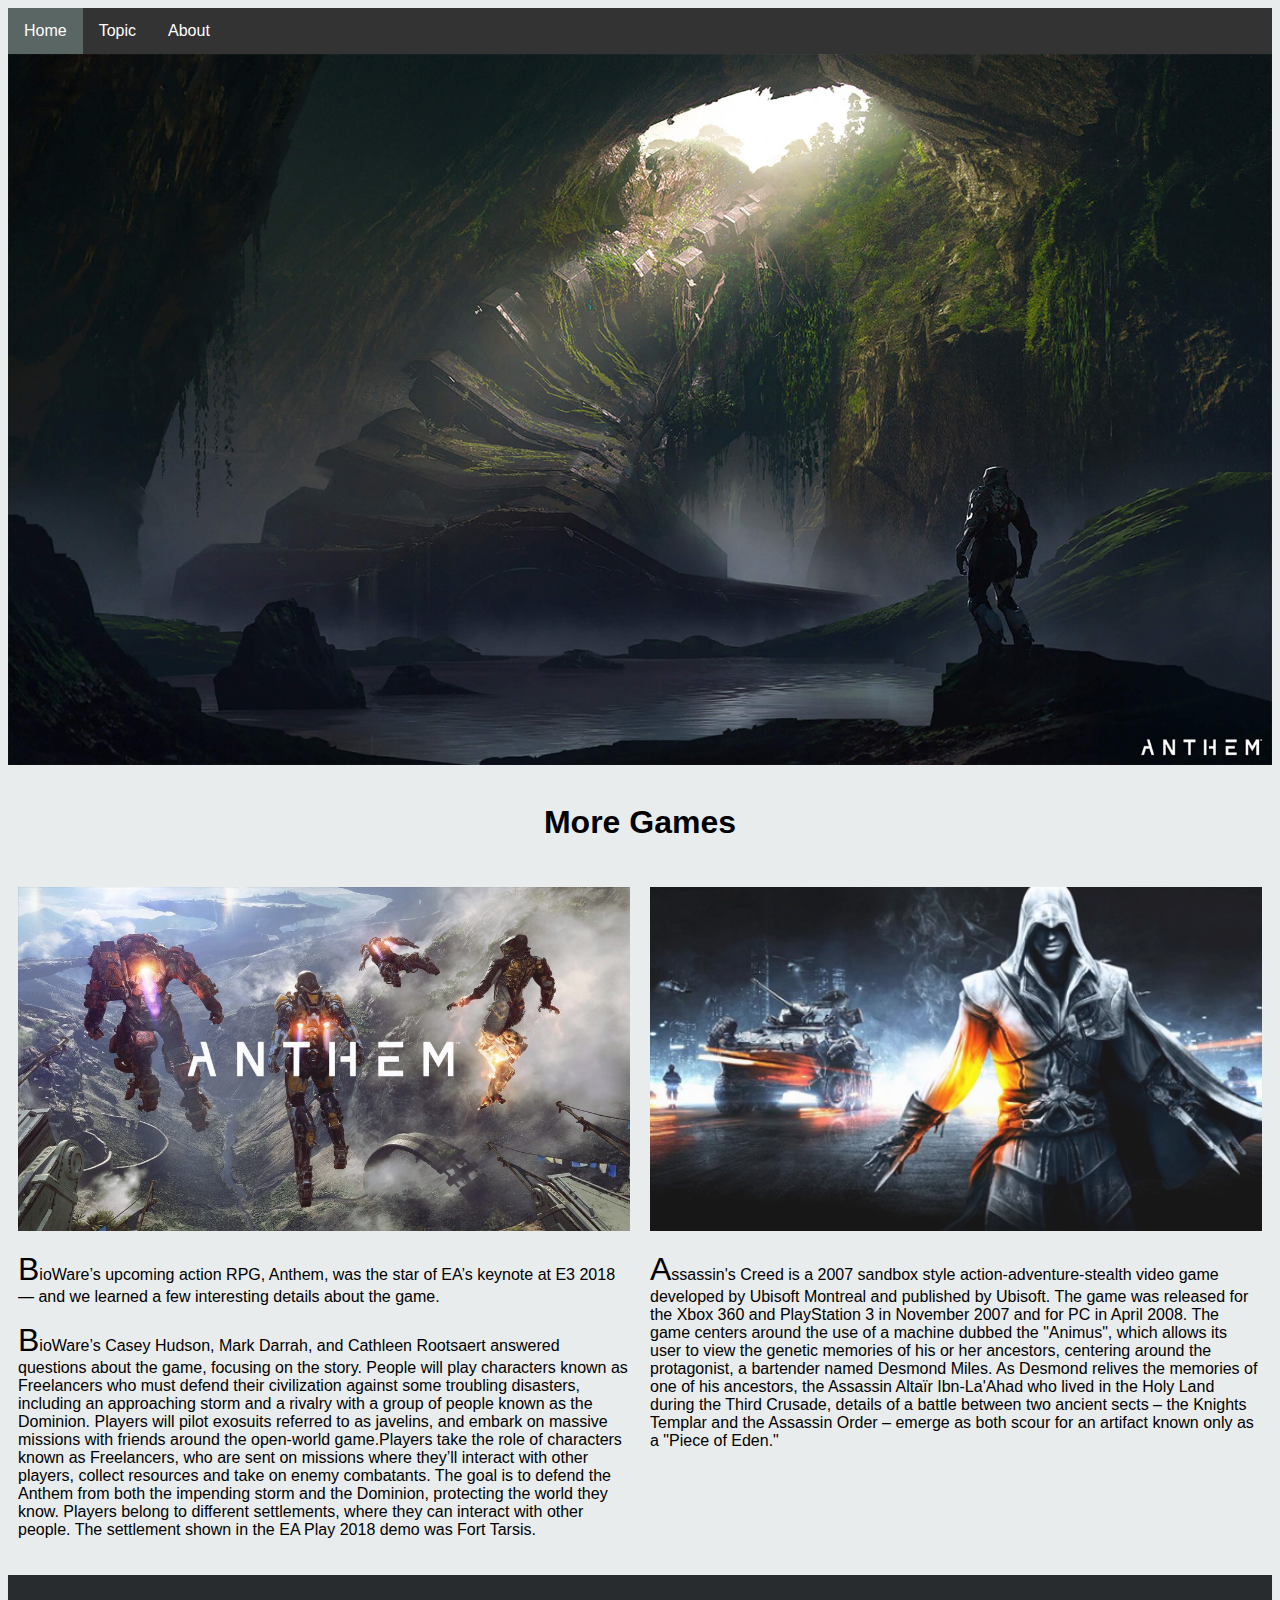
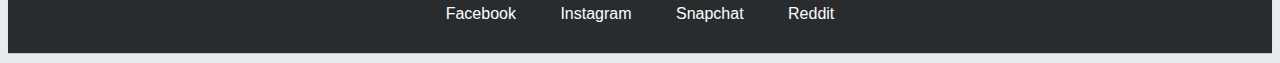
<file: a1/index.html>
<!DOCTYPE html>
<html lang="en">
  <head>
    <meta charset="utf-8">
    <meta name="viewport" content="width=device-width, initial-scale=1">
    <title>HomePage</title>
    <link rel="stylesheet" href="style.css">
  </head>
  <body>
    <header>
    <ul>
    <li><a class="active" href="index.html">Home</a></li>
    <li><a href="topic.html">Topic</a></li>
    <li><a href="about.html">About</a></li>
  </ul>
  <div><!--    wallpaperaccess.com-->
    <img src="images/1.jpg" alt="Nature" class="home_img">
    </div>
        </header>
<h1>More Games</h1>
<div class="row">
<div class="column">
  <img src="images/2.jpg" alt="Nature" class="left_img">
  <p>
    BioWare’s upcoming action RPG, Anthem, was the star of EA’s keynote at E3 2018 — and we learned a few interesting details about the game.</p>

<p>BioWare’s Casey Hudson, Mark Darrah, and Cathleen Rootsaert answered questions about the game, focusing on the story. People will play characters known as Freelancers who must defend their civilization against some troubling disasters, including an approaching storm and a rivalry with a group of people known as the Dominion. Players will pilot exosuits referred to as javelins, and embark on massive missions with friends around the open-world game.Players take the role of characters known as Freelancers, who are sent on missions where they’ll interact with other players, collect resources and take on enemy combatants. The goal is to defend the Anthem from both the impending storm and the Dominion, protecting the world they know. Players belong to different settlements, where they can interact with other people. The settlement shown in the EA Play 2018 demo was Fort Tarsis.
    </p>
  </div>
  <div class="column">
  <img src="images/3.jpg" alt="pcgame" class="left_img">
  <p>
    Assassin's Creed is a 2007 sandbox style action-adventure-stealth video game developed by Ubisoft Montreal and published by Ubisoft. The game was released for the Xbox 360 and PlayStation 3 in November 2007 and for PC in April 2008.
The game centers around the use of a machine dubbed the "Animus", which allows its user to view the genetic memories of his or her ancestors, centering around the protagonist, a bartender named Desmond Miles. As Desmond relives the memories of one of his ancestors, the Assassin Altaïr Ibn-La'Ahad who lived in the Holy Land during the Third Crusade, details of a battle between two ancient sects – the Knights Templar and the Assassin Order – emerge as both scour for an artifact known only as a "Piece of Eden."
    </p>
    </div>
  </div>
  <!--using "#" by avoiding getting an error-->
  <footer class="footerid">
				<a href="#">Facebook</a>
				<a href="#">Instagram</a>
				<a href="#">Snapchat</a>
				<a href="#">Reddit</a>
  </footer>
  </body>
</html>
</file>
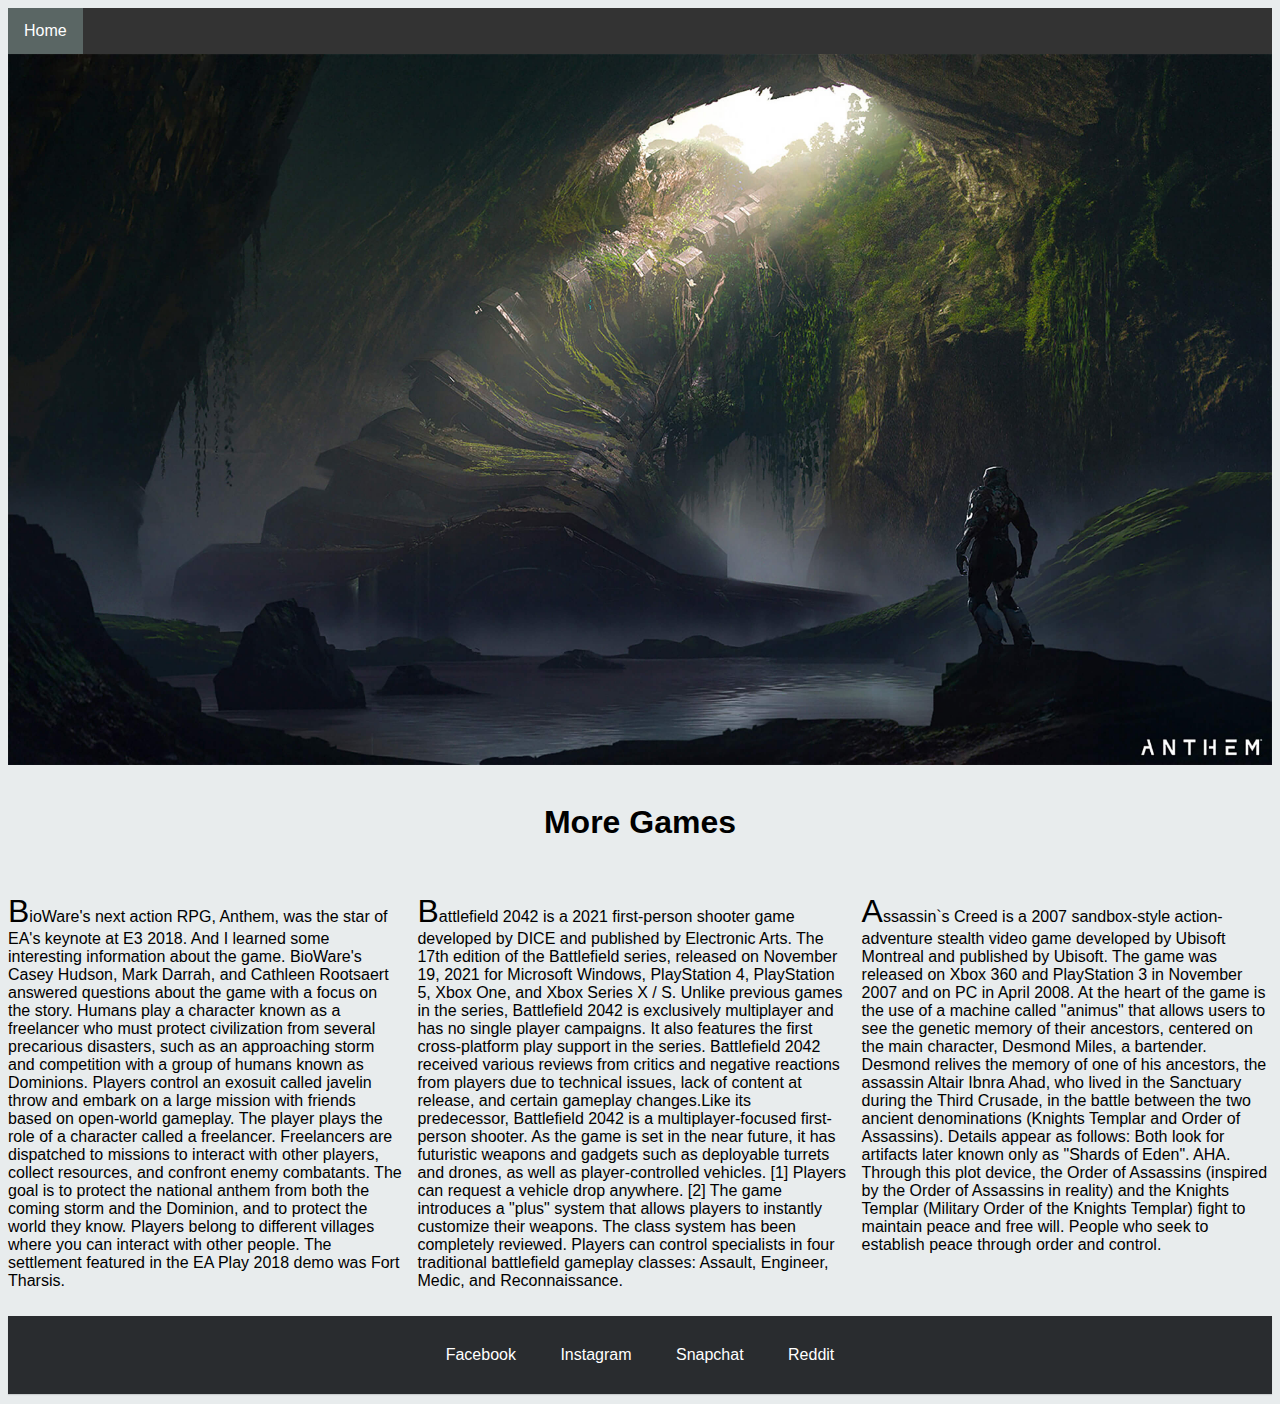
<file: A2 With GRID/index.html>
<!DOCTYPE html>
<html lang="en">
  <head>
    <meta charset="utf-8">
    <meta name="viewport" content="initial-scale=1">
    <title>HomePage</title>
    <link rel="stylesheet" href="grid.css">
    <!--<link rel="stylesheet" href="style.css"> -->
  </head>
  <body>
    <header>
    <ul>
    <li><a class="active" href="index.html">Home</a></li>
  </ul>
  <div><!--    wallpaperaccess.com-->
    <img src="images/1.jpg" alt="Nature" class="home_img">
    </div>
        </header>
<h1>More Games</h1>
<main>
<div class="responsive">
<div>
  <p>
    BioWare's next action RPG, Anthem, was the star of EA's keynote at E3 2018. And I learned some interesting information about the game. BioWare's Casey Hudson, Mark Darrah, and Cathleen Rootsaert answered questions about the game with a focus on the story. Humans play a character known as a freelancer who must protect civilization from several precarious disasters, such as an approaching storm and competition with a group of humans known as Dominions. Players control an exosuit called javelin throw and embark on a large mission with friends based on open-world gameplay. The player plays the role of a character called a freelancer. Freelancers are dispatched to missions to interact with other players, collect resources, and confront enemy combatants. The goal is to protect the national anthem from both the coming storm and the Dominion, and to protect the world they know. Players belong to different villages where you can interact with other people. The settlement featured in the EA Play 2018 demo was Fort Tharsis.
    </p>
</div>
<div>
  <p>
    Battlefield 2042 is a 2021 first-person shooter game developed by DICE and published by Electronic Arts. The 17th edition of the Battlefield series, released on November 19, 2021 for Microsoft Windows, PlayStation 4, PlayStation 5, Xbox One, and Xbox Series X / S. Unlike previous games in the series, Battlefield 2042 is exclusively multiplayer and has no single player campaigns. It also features the first cross-platform play support  in the series. Battlefield 2042 received various reviews from critics and  negative reactions from players due to technical issues, lack of content at release, and certain gameplay changes.Like its predecessor, Battlefield 2042 is a multiplayer-focused first-person shooter. As the game is set in the near future, it has futuristic weapons and gadgets such as deployable turrets and drones, as well as player-controlled vehicles. [1] Players can request a vehicle drop anywhere. [2] The game introduces a "plus" system that allows players to instantly customize their weapons. The class system has been completely reviewed. Players can  control specialists in four traditional battlefield gameplay classes: Assault, Engineer, Medic, and Reconnaissance. 
  </p>
</div>
<aside>
  <div>
  <p>
  Assassin`s Creed is a 2007 sandbox-style action-adventure stealth video game developed by Ubisoft Montreal and published by Ubisoft. The game was released on Xbox 360 and PlayStation 3 in November 2007 and on PC in April 2008. At the heart of the game is the use of a machine called "animus" that allows users to see the genetic memory of their ancestors, centered on the main character, Desmond Miles, a bartender. Desmond relives the memory of one of his ancestors, the assassin Altair Ibnra Ahad, who lived in the Sanctuary during the Third Crusade, in the battle between the two ancient denominations (Knights Templar and  Order of Assassins). Details appear as follows: Both look for artifacts later known only as "Shards of Eden". AHA. Through this plot device,  the Order of Assassins (inspired by the  Order of Assassins in reality) and the Knights Templar (Military Order of the Knights Templar) fight to maintain peace and free will. People who seek to establish peace through order and control.
    </p>
    </div>
  </aside>
    </div>
  </main>
  <!--using "#" by avoiding getting an error-->
  <footer class="footerid">
				<a href="#">Facebook</a>
				<a href="#">Instagram</a>
				<a href="#">Snapchat</a>
				<a href="#">Reddit</a>
  </footer>
  </body>
</html>
</file>
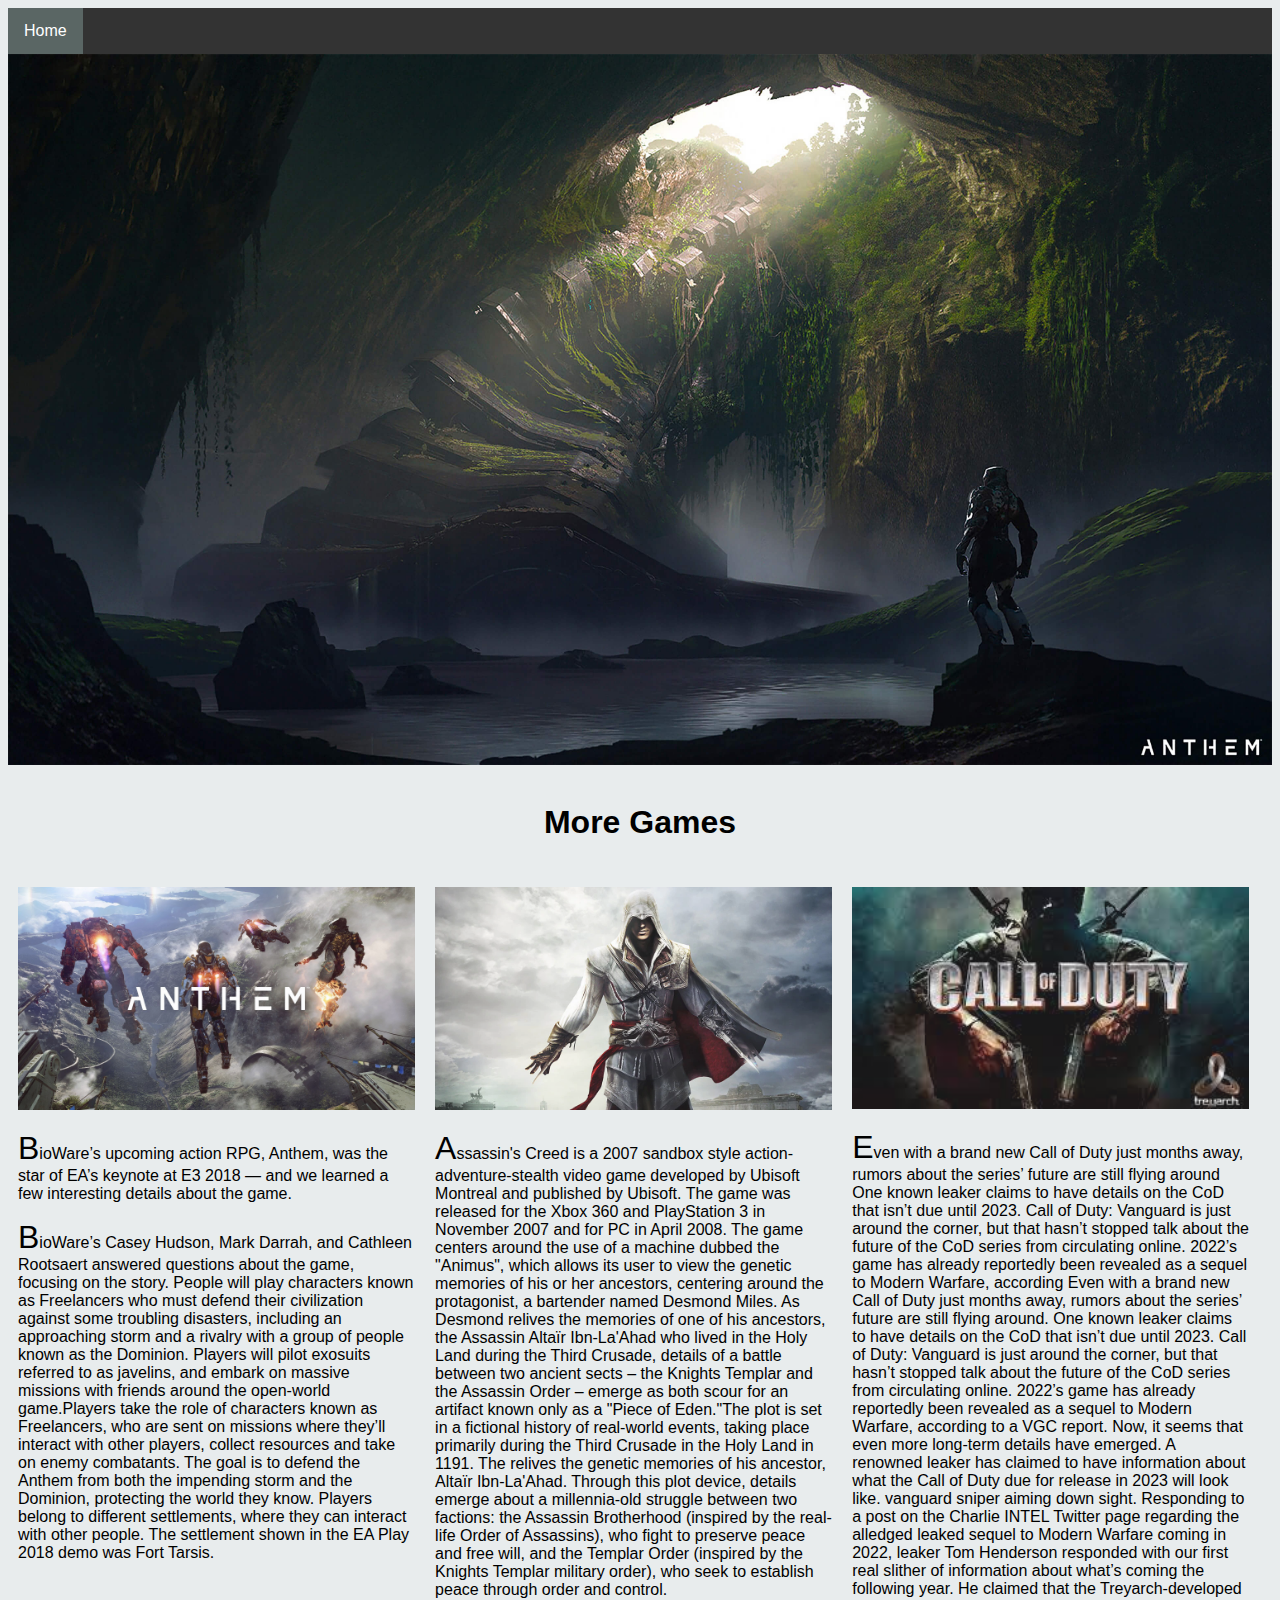
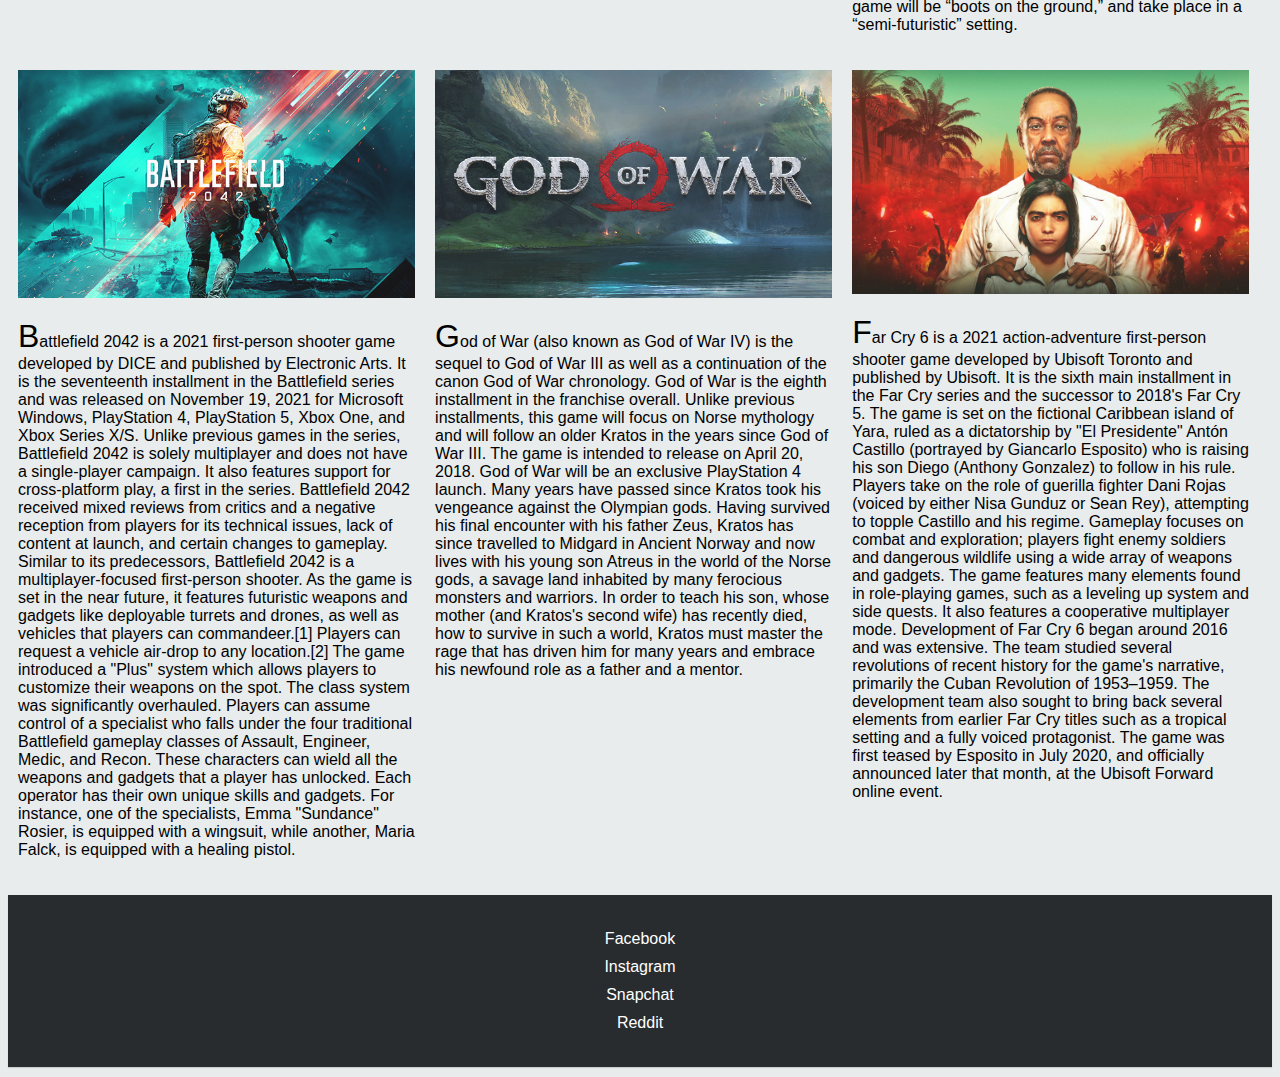
<file: project with different css for mobile,tablet and desktop/index.html>
<!DOCTYPE html>
<html lang="en">
  <head>
    <meta charset="utf-8">
    <meta name="viewport" content="initial-scale=1">
    <title>HomePage</title>
    <!-- Media query for narrow browser width -->
    <link rel="stylesheet" media="only screen and (max-width: 480px)" href="mobile.css">
    <!-- Media query for medium browser width -->
    <link rel="stylesheet" media="only screen and (min-width: 481px) and (max-width: 960px)" href="tablet.css">
    <!-- Media query for full browser width -->
    <link rel="stylesheet" media="only screen and (min-width: 961px)" href="desktop.css">
  </head>
  <body>
    <header>
    <ul>
    <li><a class="active" href="index.html">Home</a></li>
  </ul>
  <div><!--    wallpaperaccess.com-->
    <img src="images/1.jpg" alt="Nature" class="home_img">
    </div>
        </header>
<h1>More Games</h1>
<div class="row">
<div class="column">
  <!--https://www.google.com/url?sa=i&url=https%3A%2F%2Fwww.ea.com%2Fgames%2Fanthem&psig=AOvVaw2rjNrTdC3RrYjXaNwYjvsi&ust=1647815727447000&source=images&cd=vfe&ved=0CAsQjRxqFwoTCKCRiYie0_YCFQAAAAAdAAAAABAD -->
  <img src="images/2.jpg" alt="Nature" class="left_img">
  <p>
    BioWare’s upcoming action RPG, Anthem, was the star of EA’s keynote at E3 2018 — and we learned a few interesting details about the game.</p>

<p>BioWare’s Casey Hudson, Mark Darrah, and Cathleen Rootsaert answered questions about the game, focusing on the story. People will play characters known as Freelancers who must defend their civilization against some troubling disasters, including an approaching storm and a rivalry with a group of people known as the Dominion. Players will pilot exosuits referred to as javelins, and embark on massive missions with friends around the open-world game.Players take the role of characters known as Freelancers, who are sent on missions where they’ll interact with other players, collect resources and take on enemy combatants. The goal is to defend the Anthem from both the impending storm and the Dominion, protecting the world they know. Players belong to different settlements, where they can interact with other people. The settlement shown in the EA Play 2018 demo was Fort Tarsis.
    </p>
</div>
  <div class="column">
    <!--https://staticctf.akamaized.net/J3yJr34U2pZ2Ieem48Dwy9uqj5PNUQTn/5qsP1Cndcqpe7nqn5AOeD6/ebecd02eded46f79054c14808f8a22f1/ezio_collection_ncsa-pagemeta-key-art.jpg -->
  <img src="images/3.jpg" alt="pcgame" class="left_img">
  <p>
    Assassin's Creed is a 2007 sandbox style action-adventure-stealth video game developed by Ubisoft Montreal and published by Ubisoft. The game was released for the Xbox 360 and PlayStation 3 in November 2007 and for PC in April 2008.
The game centers around the use of a machine dubbed the "Animus", which allows its user to view the genetic memories of his or her ancestors, centering around the protagonist, a bartender named Desmond Miles. As Desmond relives the memories of one of his ancestors, the Assassin Altaïr Ibn-La'Ahad who lived in the Holy Land during the Third Crusade, details of a battle between two ancient sects – the Knights Templar and the Assassin Order – emerge as both scour for an artifact known only as a "Piece of Eden."The plot is set in a fictional history of real-world events, taking place primarily during the Third Crusade in the Holy Land in 1191. The relives the genetic memories of his ancestor, Altaïr Ibn-La'Ahad. Through this plot device, details emerge about a millennia-old struggle between two factions: the Assassin Brotherhood (inspired by the real-life Order of Assassins), who fight to preserve peace and free will, and the Templar Order (inspired by the Knights Templar military order), who seek to establish peace through order and control.

    </p>
    </div>
    <div class="column">
      <!--https://www.google.com/url?sa=i&url=https%3A%2F%2Fcharlieintel.com%2Fcall-of-duty-2023-set-to-be-near-future-boots-on-the-ground-game-claims-renowned-leaker%2F132868%2F&psig=AOvVaw0iu8mYkGwoQgmmlBwNp9Pb&ust=1647816151500000&source=images&cd=vfe&ved=0CAsQjRxqFwoTCOit3tKf0_YCFQAAAAAdAAAAABAJ -->
    <img src="images/4.jpg" alt="pcgame" class="left_img">
    <p>
  Even with a brand new Call of Duty just months away, rumors about the series’ future are still flying around  One known leaker claims to have details on the CoD that isn’t due until 2023.
  Call of Duty: Vanguard is just around the corner, but that hasn’t stopped talk about the future of the CoD series from circulating online. 2022’s game has already reportedly been revealed as a sequel to Modern Warfare, according Even with a brand new Call of Duty just months away, rumors about the series’ future are still flying around. One known leaker claims to have details on the CoD that isn’t due until 2023.
  Call of Duty: Vanguard is just around the corner, but that hasn’t stopped talk about the future of the CoD series from circulating online. 2022’s game has already reportedly been revealed as a sequel to Modern Warfare, according to a VGC report.
  Now, it seems that even more long-term details have emerged. A renowned leaker has claimed to have information about what the Call of Duty due for release in 2023 will look like. vanguard sniper aiming down sight.
  Responding to a post on the Charlie INTEL Twitter page regarding the alledged leaked sequel to Modern Warfare coming in 2022, leaker Tom Henderson responded with our first real slither of information about what’s coming the following year.
  He claimed that the Treyarch-developed game will be “boots on the ground,” and take place in a “semi-futuristic” setting.
      </p>
      </div>
      <div class="column">
        <!--https://www.google.com/url?sa=i&url=https%3A%2F%2Fstore.steampowered.com%2Fapp%2F1517290%2FBattlefield_2042%2F&psig=AOvVaw1HxKdcetuMyCiMoSEDSiG7&ust=1647816498522000&source=images&cd=vfe&ved=0CAsQjRxqFwoTCKi1n_ig0_YCFQAAAAAdAAAAABAD -->
      <img src="images/5.jpg" alt="pcgame" class="left_img">
      <p>
    Battlefield 2042 is a 2021 first-person shooter game developed by DICE and published by Electronic Arts. It is the seventeenth installment in the Battlefield series and was released on November 19, 2021 for Microsoft Windows, PlayStation 4, PlayStation 5, Xbox One, and Xbox Series X/S. Unlike previous games in the series, Battlefield 2042 is solely multiplayer and does not have a single-player campaign. It also features support for cross-platform play, a first in the series. Battlefield 2042 received mixed reviews from critics and a negative reception from players for its technical issues, lack of content at launch, and certain changes to gameplay.
    Similar to its predecessors, Battlefield 2042 is a multiplayer-focused first-person shooter. As the game is set in the near future, it features futuristic weapons and gadgets like deployable turrets and drones, as well as vehicles that players can commandeer.[1] Players can request a vehicle air-drop to any location.[2] The game introduced a "Plus" system which allows players to customize their weapons on the spot. The class system was significantly overhauled. Players can assume control of a specialist who falls under the four traditional Battlefield gameplay classes of Assault, Engineer, Medic, and Recon. These characters can wield all the weapons and gadgets that a player has unlocked. Each operator has their own unique skills and gadgets. For instance, one of the specialists, Emma "Sundance" Rosier, is equipped with a wingsuit, while another, Maria Falck, is equipped with a healing pistol.
        </p>
        </div>
    <div class="column">
  <!--https://www.google.com/url?sa=i&url=https%3A%2F%2Fstore.steampowered.com%2Fapp%2F1593500%2FGod_of_War%2F&psig=AOvVaw2997shXAxjAHPl3026DeWv&ust=1647816980441000&source=images&cd=vfe&ved=0CAsQjRxqFwoTCPCa3N6i0_YCFQAAAAAdAAAAABAU -->
  <img src="images/6.jpg" alt="pcgame" class="left_img">
  <p>
    God of War (also known as God of War IV) is the sequel to God of War III as well as a continuation of the canon God of War chronology. God of War is the eighth installment in the franchise overall.
    Unlike previous installments, this game will focus on Norse mythology and will follow an older Kratos in the years since God of War III. The game is intended to release on April 20, 2018. God of War will be an exclusive PlayStation 4 launch.
    Many years have passed since Kratos took his vengeance against the Olympian gods. Having survived his final encounter with his father Zeus, Kratos has since travelled to Midgard in Ancient Norway and now lives with his young son Atreus in the world of the Norse gods, a savage land inhabited by many ferocious monsters and warriors. In order to teach his son, whose mother (and Kratos's second wife) has recently died, how to survive in such a world, Kratos must master the rage that has driven him for many years and embrace his newfound role as a father and a mentor.
    </p>
    </div>
    <div class="column">
  <!--https://www.google.com/url?sa=i&url=https%3A%2F%2Fwww.ign.com%2Fgames%2Ffar-cry-6&psig=AOvVaw10OqLVj_jDFL2ku8w2XICc&ust=1647817588280000&source=images&cd=vfe&ved=0CAsQjRxqFwoTCLiUiICl0_YCFQAAAAAdAAAAABAN -->
  <img src="images/7.jpeg" alt="pcgame" class="left_img">
  <p>
    Far Cry 6 is a 2021 action-adventure first-person shooter game developed by Ubisoft Toronto and published by Ubisoft. It is the sixth main installment in the Far Cry series and the successor to 2018's Far Cry 5. The game is set on the fictional Caribbean island of Yara, ruled as a dictatorship by "El Presidente" Antón Castillo (portrayed by Giancarlo Esposito) who is raising his son Diego (Anthony Gonzalez) to follow in his rule. Players take on the role of guerilla fighter Dani Rojas (voiced by either Nisa Gunduz or Sean Rey), attempting to topple Castillo and his regime. Gameplay focuses on combat and exploration; players fight enemy soldiers and dangerous wildlife using a wide array of weapons and gadgets. The game features many elements found in role-playing games, such as a leveling up system and side quests. It also features a cooperative multiplayer mode.
    Development of Far Cry 6 began around 2016 and was extensive. The team studied several revolutions of recent history for the game's narrative, primarily the Cuban Revolution of 1953–1959. The development team also sought to bring back several elements from earlier Far Cry titles such as a tropical setting and a fully voiced protagonist. The game was first teased by Esposito in July 2020, and officially announced later that month, at the Ubisoft Forward online event.
    </p>
    </div>
    </div>
  <!--using "#" by avoiding getting an error-->
  <footer class="footerid">
				<a href="#">Facebook</a>
				<a href="#">Instagram</a>
				<a href="#">Snapchat</a>
				<a href="#">Reddit</a>
  </footer>
  </body>
</html>
</file>
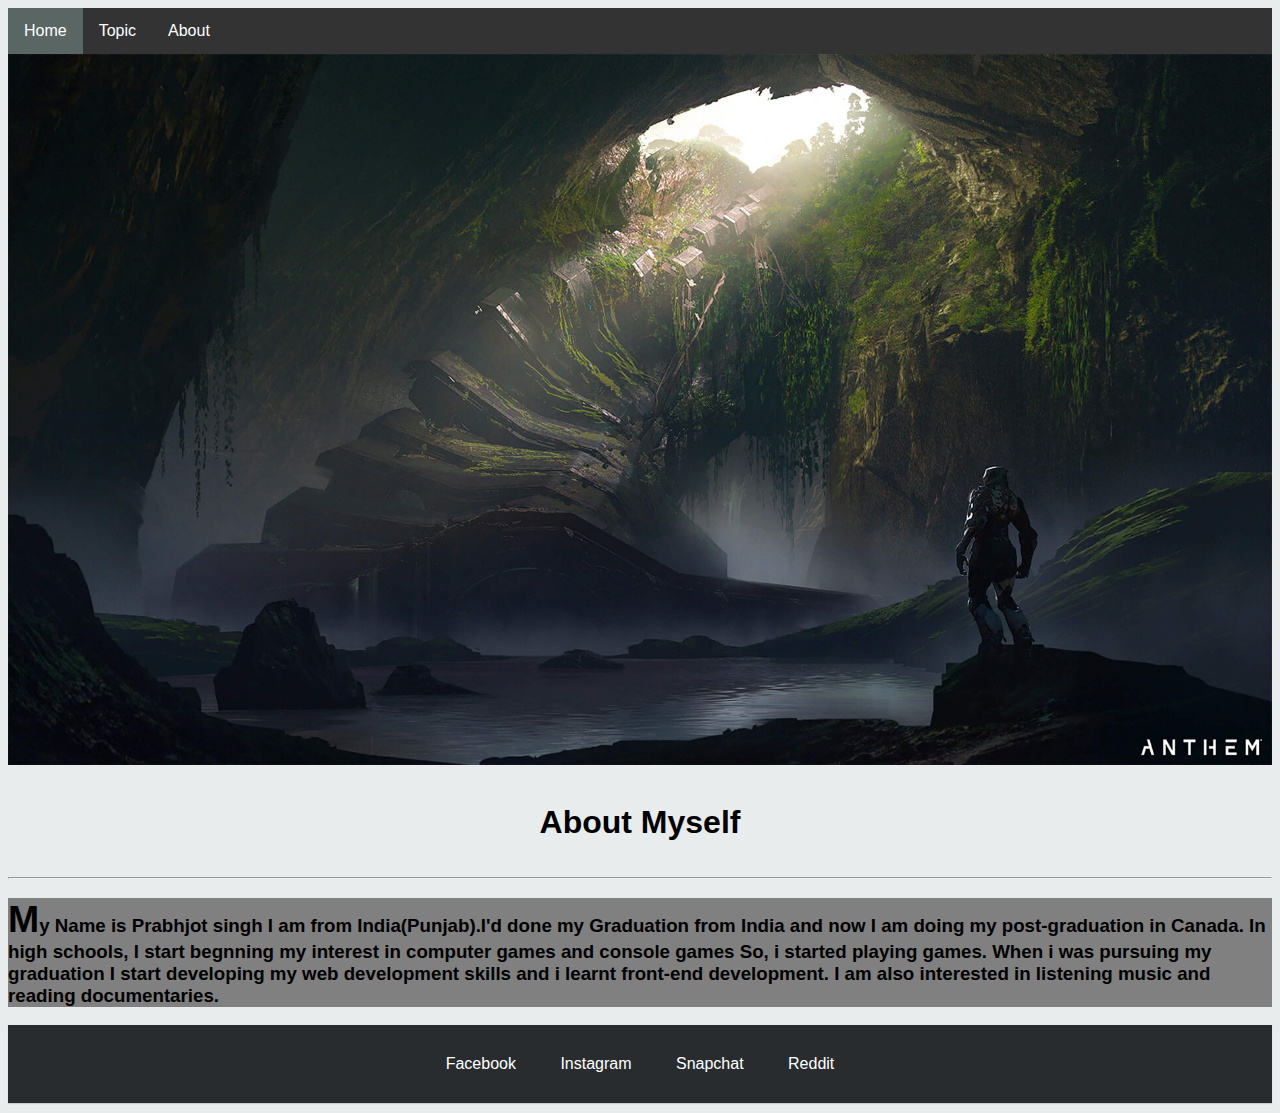
<file: a1/about.html>
<!DOCTYPE html>
<html>
  <head>
    <meta charset="utf-8">
    <meta name="viewport" content="width=device-width, initial-scale=1">
    <title>About</title>
    <link rel="stylesheet" href="style.css">
  </head>
  <body>
    <header>
    <ul>
    <li><a class="active" href="index.html">Home</a></li>
    <li><a href="topic.html">Topic</a></li>
    <li><a href="about.html">About</a></li>
  </ul>
  <div><!--    wallpaperaccess.com-->
    <img src="images/1.jpg" alt="Nature" class="home_img">
    </div>
        </header>
    <h1>About Myself</h1>
    <hr />
    <div id="width">
      <h3>
<p>
  My Name is Prabhjot singh I am from India(Punjab).I'd done my Graduation from India and now I am doing my post-graduation in Canada. In high schools, I start begnning my interest in computer games and console games So, i started playing games. When i was pursuing my graduation I start developing my web development skills and i learnt front-end development. I am also interested in listening music and reading documentaries.
</p>
</h3>
    </div>
    <footer class="footerid">
          <a href="#">Facebook</a>
          <a href="#">Instagram</a>
          <a href="#">Snapchat</a>
          <a href="#">Reddit</a>

    </footer>
  </body>
</html>
</file>
<file: a1/style.css>
* {
  box-sizing: border-box;
}
html{
  font-family: "Lucida Sans", sans-serif;
  background: #e8eced;
}
ul {
  list-style-type: none;
  margin: 0;
  padding: 0;
  overflow: hidden;
  background-color: #333;
}

li a {
  float: left;
  display: block;
  color: white;
  text-align: center;
  padding: 14px 16px;
  text-decoration: none;
}
li a:hover:not(.active) {
  background-color: #111;
}

.active {
  background-color: #5a6664;
}
.column {
  float: left;
  width: 50%;
  padding: 10px;
}
.row:after {
  content: "";
  display: table;
  clear: both;
}
@media screen and (max-width: 600px) {
  .column {
    width: 100%;
  }
  a{
    display:block;
  }
}
.home_img{
  width:100%;
  height: auto;
}
h1{
  text-align: center;
  padding:14px;
}
.left_img{
  width:100%;
  height:auto;
  opacity: 0.9;
}
/*By seeing one website there was one letter of the sarting paragraph was bigger so i search it online and find it*/
p::first-letter{
  font-size: 200%;
}
@media screen and (max-width: 600px) {
  .games{
    width:100%;
    clear:both;
  }
}
#width{
  background-color: grey;
}
video{
   width:70%;
   height: auto;
  margin: 0 auto;
  display: block;
}
.footerid {
  background-color: #292c2f;
  box-shadow: 0 1px 1px 0 rgba(0, 0, 0, 0.12);
  box-sizing: border-box;
  width: 100%;
  text-align: center;
  padding: 30px 30px;
  margin: 10px 0px;
}
a{
  text-decoration: none;
  color:white;
  padding:5px 20px;

}
</file>
<file: A2 With GRID/grid.css>
* {
  box-sizing: border-box;
}
html{
  font-family: "Lucida Sans", sans-serif;
  background: #e8eced;
}
ul {
  list-style-type: none;
  margin: 0;
  padding: 0;
  overflow: hidden;
  background-color: #333;
}

li a {
  float: left;
  display: block;
  color: white;
  text-align: center;
  padding: 14px 16px;
  text-decoration: none;
}
li a:hover:not(.active) {
  background-color: #111;
}

.active {
  background-color: #5a6664;
}

.home_img{
  width:100%;
  height: auto;
}
h1{
  text-align: center;
  padding:14px;
}
.responsive{
  display: grid;
  grid-template-columns: auto auto auto;
  column-gap: 15px;
}
@media only screen and (max-width:300px){
  .responsive{
    grid-template-columns: auto;
  }
}

p::first-letter{
  font-size: 200%;
}
.footerid {
  background-color: #292c2f;
  box-shadow: 0 1px 1px 0 rgba(0, 0, 0, 0.12);
  box-sizing: border-box;
  width: 100%;
  text-align: center;
  padding: 30px 30px;
  margin: 10px 0px;
}
a{
  text-decoration: none;
  color:white;
  padding:5px 20px;
}
</file>
<file: A2 With GRID/style.css>
* {
  box-sizing: border-box;
}
html{
  font-family: "Lucida Sans", sans-serif;
  background: #e8eced;
}
ul {
  list-style-type: none;
  margin: 0;
  padding: 0;
  overflow: hidden;
  background-color: #333;
}

li a {
  float: left;
  display: block;
  color: white;
  text-align: center;
  padding: 14px 16px;
  text-decoration: none;
}
li a:hover:not(.active) {
  background-color: #111;
}

.active {
  background-color: #5a6664;
}

.home_img{
  width:100%;
  height: auto;
}
h1{
  text-align: center;
  padding:14px;
}
.responsive {
  display: flex;
  flex-direction: row;
  column-gap: 10px;
}
@media only screen and (max-width:300px){
  .responsive{
    width: 100%;
  }
}
.left_img{
  width:100%;
  height:auto;
  opacity: 0.9;
}

p::first-letter{
  font-size: 200%;
}
.footerid {
  background-color: #292c2f;
  box-shadow: 0 1px 1px 0 rgba(0, 0, 0, 0.12);
  box-sizing: border-box;
  width: 100%;
  text-align: center;
  padding: 30px 30px;
  margin: 10px 0px;
}
a{
  text-decoration: none;
  color:white;
  padding:5px 20px;
}
</file>
<file: project with different css for mobile,tablet and desktop/mobile.css>
* {
  box-sizing: border-box;
}
html{
  font-family: "Lucida Sans", sans-serif;
  background: #e8eced;
}
ul {
  list-style-type: none;
  margin: 0;
  padding: 0;
  overflow: hidden;
  background-color: #333;
}

li a {
  float: left;
  display: block;
  color: white;
  text-align: center;
  padding: 14px 16px;
  text-decoration: none;
}
li a:hover:not(.active) {
  background-color: #111;
}

.active {
  background-color: #5a6664;
}
.column {
  float: left;
  width: 50%;
  padding: 10px;
}
.row:after {
  content: "";
  display: table;
  clear: both;
}
@media screen and (max-width: 480px) {
  .column {
    width: 100%;
  }
  li a {
    float: none;
    width: 100%;
  }
  a{
    display:block;
  }
}
.home_img{
  width:100%;
  height: auto;
}
h1{
  text-align: center;
  padding:14px;
}
.left_img{
  width:100%;
  height:auto;
  opacity: 0.9;
}

p::first-letter{
  font-size: 200%;
}

.footerid {
  background-color: #292c2f;
  box-shadow: 0 1px 1px 0 rgba(0, 0, 0, 0.12);
  box-sizing: border-box;
  width: 100%;
  text-align: center;
  padding: 30px 30px;
  margin: 10px 0px;
}
a{
  text-decoration: none;
  color:white;
  padding:5px 20px;

}
</file>
<file: project with different css for mobile,tablet and desktop/tablet.css>
* {
  box-sizing: border-box;
}
html{
  font-family: "Lucida Sans", sans-serif;
  background: #e8eced;
}
ul {
  list-style-type: none;
  margin: 0;
  padding: 0;
  overflow: hidden;
  background-color: #333;
}

li a {
  float: left;
  display: block;
  color: white;
  text-align: center;
  padding: 14px 16px;
  text-decoration: none;
}
li a:hover:not(.active) {
  background-color: #111;
}

.active {
  background-color: #5a6664;
}
.column {
  float: left;
  width: 50%;
  padding: 10px 10px;
}
.row:after {
  content: "";
  display: table;
  clear: both;
}
@media only screen and (min-width: 481px) and (max-width: 960px) {
  .column {
    width: 50%;
  }
  li a {
    float: none;
    width: 100%;
  }
  a{
    display:block;
  }
}
.home_img{
  width:100%;
  height: auto;
}
h1{
  text-align: center;
  padding:14px;
}
.left_img{
  width:100%;
  height:auto;
  opacity: 0.9;
}
p::first-letter{
  font-size: 200%;
}

.footerid {
  background-color: #292c2f;
  box-shadow: 0 1px 1px 0 rgba(0, 0, 0, 0.12);
  box-sizing: border-box;
  width: 100%;
  text-align: center;
  padding: 30px 30px;
  margin: 10px 0px;
}
a{
  text-decoration: none;
  color:white;
  padding:5px 20px;

}
</file>
<file: project with different css for mobile,tablet and desktop/desktop.css>
* {
  box-sizing: border-box;
}
html{
  font-family: "Lucida Sans", sans-serif;
  background: #e8eced;
}
ul {
  list-style-type: none;
  margin: 0;
  padding: 0;
  overflow: hidden;
  background-color: #333;
}

li a {
  float: left;
  display: block;
  color: white;
  text-align: center;
  padding: 14px 16px;
  text-decoration: none;
}
li a:hover:not(.active) {
  background-color: #111;
}

.active {
  background-color: #5a6664;
}
.column {
  float: left;
  width: 50%;
  padding: 10px;
}
.row:after {
  content: "";
  display: table;
  clear: both;
}
@media screen and (min-width: 961px) {
  .column {
    width: 33%;
  }
  a{
    display:block;
  }
}
.home_img{
  width:100%;
  height: auto;
}
h1{
  text-align: center;
  padding:14px;
}
.left_img{
  width:100%;
  height:auto;
  opacity: 0.9;
}

p::first-letter{
  font-size: 200%;
}
#width{
  background-color: grey;
}
video{
   width:70%;
   height: auto;
  margin: 0 auto;
  display: block;
}
.footerid {
  background-color: #292c2f;
  box-shadow: 0 1px 1px 0 rgba(0, 0, 0, 0.12);
  box-sizing: border-box;
  width: 100%;
  text-align: center;
  padding: 30px 30px;
  margin: 10px 0px;
}
a{
  text-decoration: none;
  color:white;
  padding:5px 20px;

}
</file>
